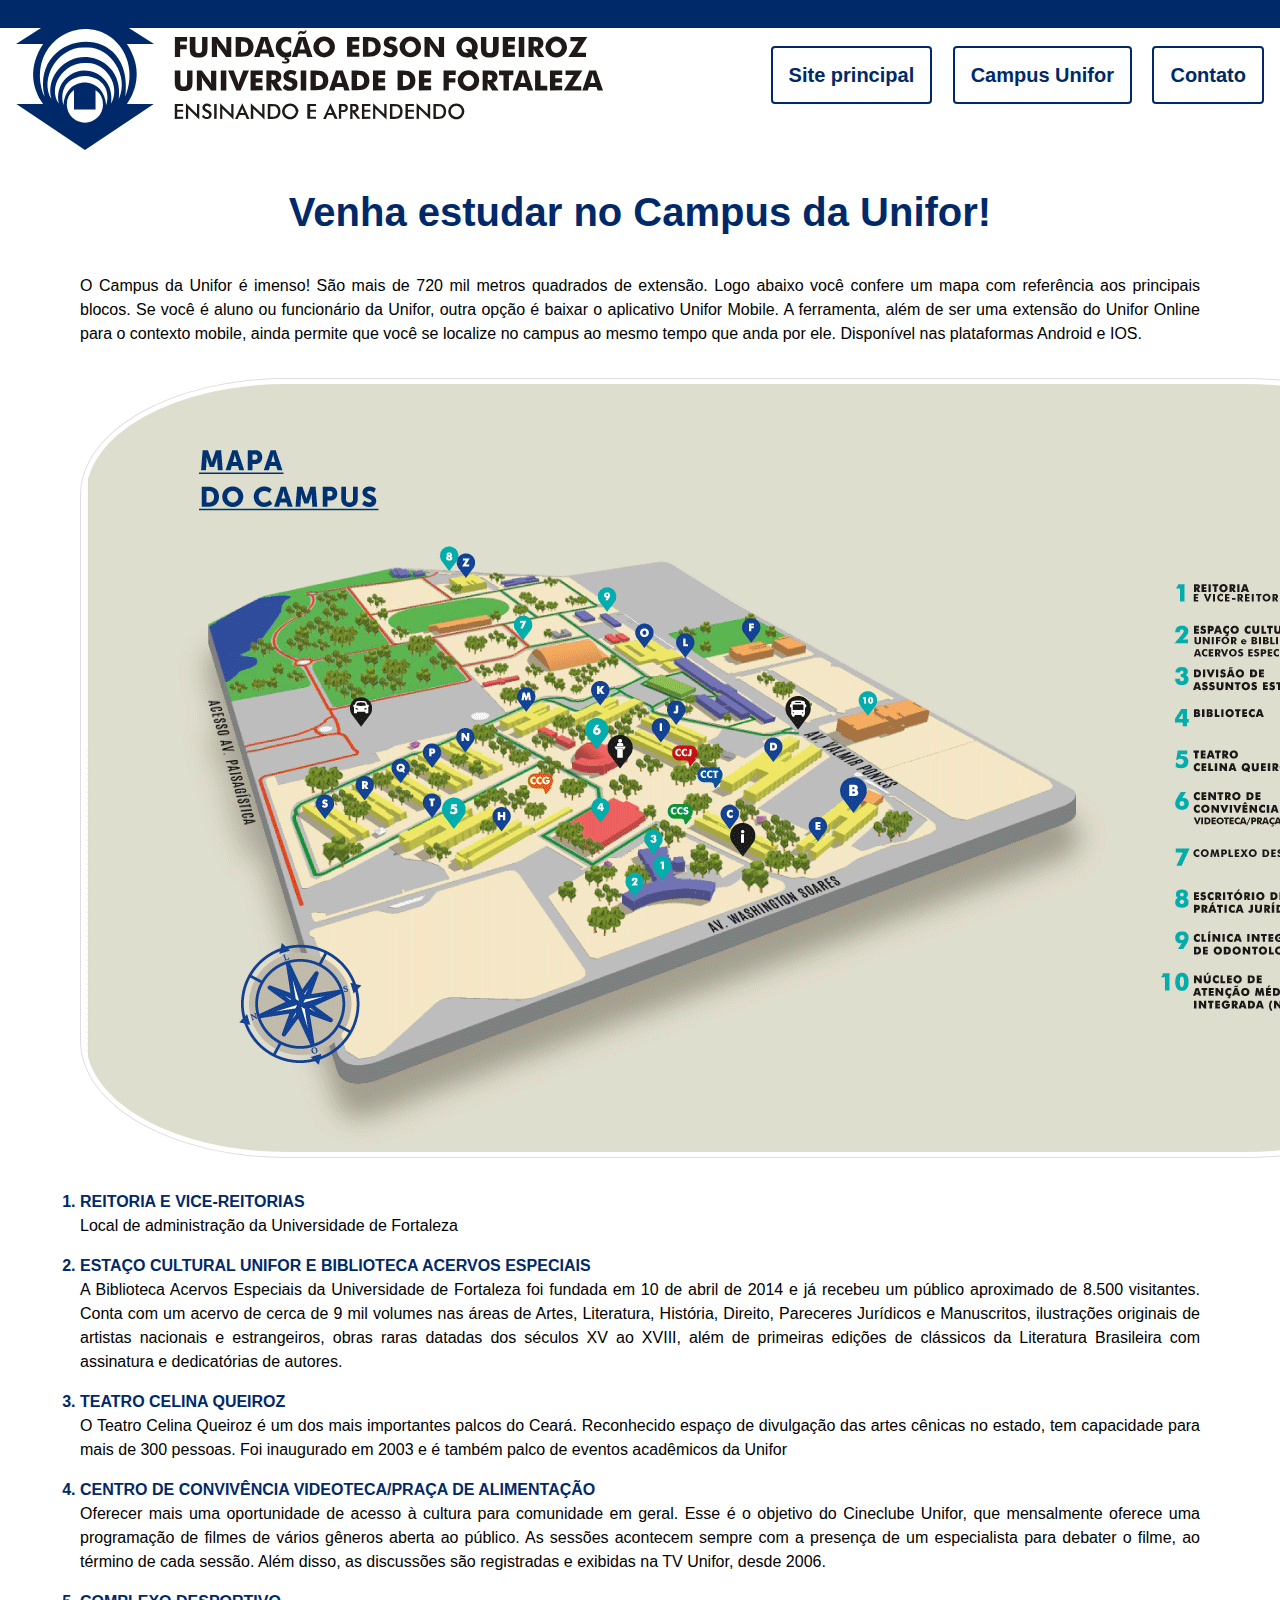
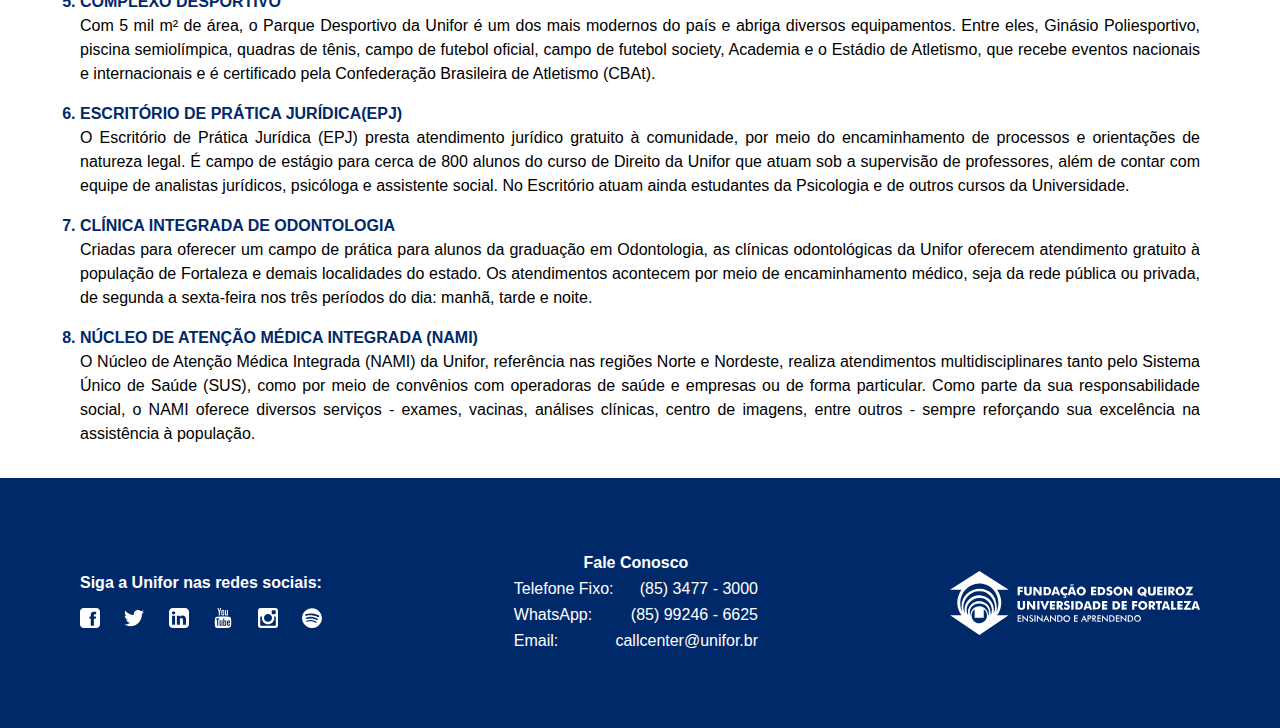
<file: index.html>
<!DOCTYPE html>
<html lang="pt-br">
<head>
    <meta charset="UTF-8">
    <meta http-equiv="X-UA-Compatible" content="IE=edge">
    <meta name="viewport" content="width=device-width, initial-scale=1.0">
    <title>Campus</title>

    <link rel="stylesheet" href="./styles/index.css">
    <link rel="stylesheet" href="./styles/campus.css">
</head>
<body>

    <header>
        <div id="header-background"></div>
        <div id="navbar">
            <nav id="navbar-menu">
                <img id="unifor-logo-header" src="./assets/unifor-logo-horizontal.svg" alt="logo unifor">
                <div id="nav-menu-links">
                    <a class="navbar-links" href="https://www.unifor.br/">Site principal</a>
                    <a class="navbar-links" href="./index.html">Campus Unifor</a>
                    <a class="navbar-links" href="./contato.html">Contato</a>
                </div>               
            </nav>
        </div>
    </header>

    <main>
        <h1>Venha estudar no Campus da Unifor!</h1>  
        <p> 
            O Campus da Unifor é imenso! São mais de 720 mil metros quadrados de extensão.
            Logo abaixo você confere um mapa com referência aos principais blocos. Se você é aluno ou funcionário da Unifor, outra opção é baixar o aplicativo Unifor Mobile. A ferramenta, além de ser uma extensão do Unifor Online para o contexto mobile, ainda permite que você se localize no campus ao mesmo tempo que anda por ele. Disponível nas plataformas Android e IOS.
        </p>
        <img  id="mapa-campos" src="./assets/mapa-campus.png" alt="mapa do campus">

        <ol id="list">
            <li>REITORIA E VICE-REITORIAS</li>
            <p>Local de administração da Universidade de Fortaleza</p>
            <li>ESTAÇO CULTURAL UNIFOR E BIBLIOTECA ACERVOS ESPECIAIS</li>
            <p>A Biblioteca Acervos Especiais da Universidade de Fortaleza foi fundada em 10 de abril de 2014 e já 
                recebeu um público aproximado de 8.500 visitantes. Conta com um acervo de cerca de 9 mil volumes nas 
                áreas de Artes, Literatura, História, Direito, Pareceres Jurídicos e Manuscritos, ilustrações originais de artistas nacionais e estrangeiros, obras raras datadas dos séculos XV ao XVIII, além de primeiras edições de clássicos da Literatura Brasileira com assinatura e dedicatórias de autores.</p>    
            <li>TEATRO CELINA QUEIROZ</li>
            <p>
                O Teatro Celina Queiroz é um dos mais importantes palcos do Ceará. Reconhecido espaço de divulgação das artes
                cênicas no estado, tem capacidade para mais de 300 pessoas. 
                Foi inaugurado em 2003 e é também palco de eventos acadêmicos da Unifor</p>
            <li>CENTRO DE CONVIVÊNCIA VIDEOTECA/PRAÇA DE ALIMENTAÇÃO</li>
            <p>Oferecer mais uma oportunidade de acesso à cultura para comunidade em geral. Esse é o objetivo do Cineclube Unifor, 
                que mensalmente oferece uma programação de filmes de vários gêneros aberta ao público. 
                As sessões acontecem sempre com a presença de um especialista para debater o filme, 
                ao término de cada sessão. Além disso, as discussões são registradas e exibidas na TV Unifor, desde 2006.</p>
            <li>COMPLEXO DESPORTIVO</li>
            <p>Com 5 mil m² de área, o Parque Desportivo da Unifor é um dos mais modernos do país e abriga diversos equipamentos. 
                Entre eles, Ginásio Poliesportivo, piscina semiolímpica, quadras de tênis, campo de futebol oficial, campo de futebol society, 
                Academia e o Estádio de Atletismo, 
                que recebe eventos nacionais e internacionais e é certificado pela Confederação Brasileira de Atletismo (CBAt).</p>
            <li>ESCRITÓRIO DE PRÁTICA JURÍDICA(EPJ)</li>
            <p>O Escritório de Prática Jurídica (EPJ) presta atendimento jurídico gratuito à comunidade, 
                por meio do encaminhamento de processos e orientações de natureza legal. 
                É campo de estágio para cerca de 800 alunos do curso de Direito da Unifor que atuam sob a supervisão de professores, 
                além de contar com equipe de analistas jurídicos, psicóloga e assistente social.
                No Escritório atuam ainda estudantes da Psicologia e de outros cursos da Universidade.</p>
            <li>CLÍNICA INTEGRADA DE ODONTOLOGIA</li>
            <p>Criadas para oferecer um campo de prática para alunos da graduação em Odontologia, as clínicas odontológicas da Unifor
                oferecem atendimento gratuito à população de Fortaleza e demais localidades do estado. 
                Os atendimentos acontecem por meio de encaminhamento médico, seja da rede pública ou privada, 
                de segunda a sexta-feira nos três períodos do dia: manhã, tarde e noite.</p>
            <li>NÚCLEO DE ATENÇÃO MÉDICA INTEGRADA (NAMI)</li>
            <p>O Núcleo de Atenção Médica Integrada (NAMI) da Unifor, referência nas regiões Norte e Nordeste,
                realiza atendimentos multidisciplinares tanto pelo Sistema Único de Saúde (SUS), 
                como por meio de convênios com operadoras de saúde e empresas ou de forma particular. 
                Como parte da sua responsabilidade social, o NAMI oferece diversos serviços
                - exames, vacinas, análises clínicas, centro de imagens, entre outros 
                - sempre reforçando sua excelência na assistência à população.</p>
        </ol>

    </main>

    <footer>
        <div id="footer-menu">
            <div id="footer-menu-social-media">
                <h5>Siga a Unifor nas redes sociais:</h5>

                <div id="social-media">
                    <a href="https://www.facebook.com/uniforoficial/"><img class="social-media-icons" src="./assets/facebook.svg" alt="facebook"></a>
                    <a href="https://twitter.com/uniforoficial"><img class="social-media-icons" src="./assets/twitter.svg" alt="twitter"></a>
                    <a href="https://www.linkedin.com/school/university-of-fortaleza/?originalSubdomain=pt"><img class="social-media-icons" src="./assets/linkedin.svg" alt="linkedin"></a>
                    <a href="https://www.youtube.com/user/uniforcomunica"><img class="social-media-icons" src="./assets/youtube.svg" alt="youtube"></a>
                    <a href="https://www.instagram.com/uniforcomunica/"><img class="social-media-icons" src="./assets/instagram.svg" alt="instagram"></a>
                    <a href="https://open.spotify.com/show/6hjmRIaygmP15xTdQ49YZ5?si=pehByU_ZRH2grvTFYanATg&nd=1"><img class="social-media-icons" src="./assets/icone spotify.svg" alt="spotify"></a>            
                </div>
            </div>

            <div>
                <h5>Fale Conosco</h5>

                <table id="table-footer">
                <tbody>
                  <tr>
                    <td class="contact-info-description" scope="row">Telefone Fixo: </td>
                    <td class="contact-info-content">(85) 3477 - 3000</td>
                  </tr>
                  <tr>
                    <td class="contact-info-description" scope="row">WhatsApp: </td>
                    <td class="contact-info-content">(85) 99246 - 6625</td>
                  </tr>
                  <tr>
                    <td class="contact-info-description" scope="row">Email: </td>
                    <td class="contact-info-content">callcenter@unifor.br</td>
                  </tr>
                </tbody>
                </table>
            </div>
            
            <div id="unifor-logo-footer">
                <img id="unifor-logo" src="./assets/unifor-logo-horizontal-negative.svg" alt="logo unifor">
            </div>

        </div>
    </footer>

</body>
</html>
</file>
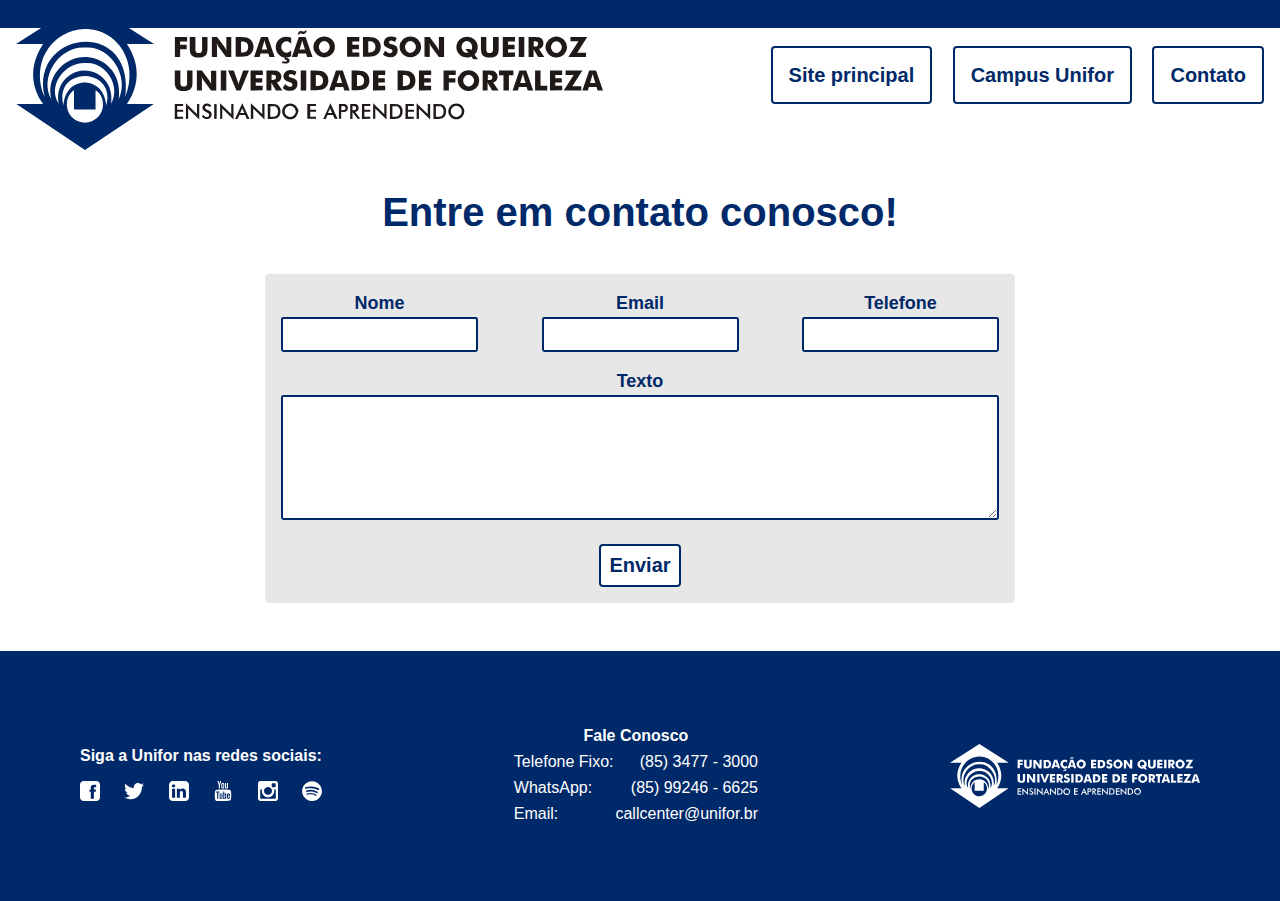
<file: contato.html>
<!DOCTYPE html>
<html lang="pt-br">
<head>
    <meta charset="UTF-8">
    <meta http-equiv="X-UA-Compatible" content="IE=edge">
    <meta name="viewport" content="width=device-width, initial-scale=1.0">
    <title>Contato</title>

    <link rel="stylesheet" href="./styles/index.css">
    <link rel="stylesheet" href="./styles/contato.css">
</head>
<body>
    <header>
        <div id="header-background"></div>
        <div id="navbar">
            <nav id="navbar-menu">
                <img id="unifor-logo-header" src="./assets/unifor-logo-horizontal.svg" alt="logo unifor">
                <div id="nav-menu-links">
                    <a class="navbar-links" href="https://www.unifor.br/">Site principal</a>
                    <a class="navbar-links" href="./index.html">Campus Unifor</a>
                    <a class="navbar-links" href="./contato.html">Contato</a>
                </div>               
            </nav>
        </div>
    </header>

    <main>
        <h1>Entre em contato conosco!</h1>
        <form action="#">
            <div id="field">

                <div id="field-nome">
                    <label for="nome">Nome</label>
                    <input type="text">
                </div>
                
                <div id="field-email">
                    <label for="nome">Email</label>
                    <input type="email">
                </div>

                <div id="field-telefone">
                    <label for="nome">Telefone</label>
                    <input type="">
                </div>

            </div>

            <div id="field-textarea">
                <label for="nome">Texto</label>
                <div id="textarea">
                    <textarea class="form-control" name="" id="" rows="7"></textarea>
                </div>
            </div>

            <div id="field-buttons">
                <button id="submit-button">Enviar</button>
            </div> 
        </form>
    </main>

    <footer>
        <div id="footer-menu">
            <div id="footer-menu-social-media">
                <h5>Siga a Unifor nas redes sociais:</h5>

                <div id="social-media">
                    <a href="https://www.facebook.com/uniforoficial/"><img class="social-media-icons" src="./assets/facebook.svg" alt="facebook"></a>
                    <a href="https://twitter.com/uniforoficial"><img class="social-media-icons" src="./assets/twitter.svg" alt="twitter"></a>
                    <a href="https://www.linkedin.com/school/university-of-fortaleza/?originalSubdomain=pt"><img class="social-media-icons" src="./assets/linkedin.svg" alt="linkedin"></a>
                    <a href="https://www.youtube.com/user/uniforcomunica"><img class="social-media-icons" src="./assets/youtube.svg" alt="youtube"></a>
                    <a href="https://www.instagram.com/uniforcomunica/"><img class="social-media-icons" src="./assets/instagram.svg" alt="instagram"></a>
                    <a href="https://open.spotify.com/show/6hjmRIaygmP15xTdQ49YZ5?si=pehByU_ZRH2grvTFYanATg&nd=1"><img class="social-media-icons" src="./assets/icone spotify.svg" alt="spotify"></a>            
                </div>
            </div>

            <div>
                <h5>Fale Conosco</h5>

                <table id="table-footer">
                <tbody>
                  <tr>
                    <td class="contact-info-description" scope="row">Telefone Fixo: </td>
                    <td class="contact-info-content">(85) 3477 - 3000</td>
                  </tr>
                  <tr>
                    <td class="contact-info-description" scope="row">WhatsApp: </td>
                    <td class="contact-info-content">(85) 99246 - 6625</td>
                  </tr>
                  <tr>
                    <td class="contact-info-description" scope="row">Email: </td>
                    <td class="contact-info-content">callcenter@unifor.br</td>
                  </tr>
                </tbody>
                </table>
            </div>
            
            <div id="unifor-logo-footer">
                <img id="unifor-logo" src="./assets/unifor-logo-horizontal-negative.svg" alt="logo unifor">
            </div>

        </div>
    </footer>
</body>
</html>
</file>
<file: styles/index.css>
/* Global */
* {
    margin: 0;
    padding: 0;
    box-sizing: border-box;
}

html {
    font-size: 1rem;
    font-family: sans-serif;
    font-weight: 400;
    line-height: 1.5;
}

:root {
    --primary: #002969;
    --light: #f8f9fa;
    --white: #fff;
}

/* HEADER */
header {
    width: 100%;
    height: 150px;
}

#header-background {
    background-color: var(--primary);

    padding: 0.5rem 0 1.25rem;
}

#navbar {
    position: absolute;
    width: 100%;
    top: 0;

    height: 180px;
}

#navbar-menu{
    display: flex;
    align-items: center;
    justify-content: space-between;
}

#unifor-logo-header {
    width: min-content;
    height: 150px;
}

#unifor-logo-header {
    margin-left: 1rem;
}

.navbar-links {
    text-decoration: none;
 
    font-size: 20px;
    font-weight: bold;
    color: var(--primary);
    background:  var(--white);

    padding: 1rem;
    border: 2px var(--primary) solid;
    border-radius: 0.25rem;

    cursor: pointer;

    margin-right: 1rem;
}

.navbar-links:hover {
    color: var(--light);
    background:  var(--primary);
}

/* FOOTER */
footer {
    background-color: var(--primary);

    color: var(--white);

    width: 100%;

}

#footer-menu {
    display: flex;
    align-items: center;
    justify-content: space-between;
}

#footer-menu-social-media {
    margin-left: 5rem;
}

thead {
    text-align: center;
}

h5 {
    font-size: 1rem;
    text-align: center;
}

#social-media {
    display: flex;
    align-items: center;
    justify-content: space-between;

    margin-top: 0.8rem;
}

.social-media-icons {
    width: 20px;
    height: 20px;
}

.contact-info-description {
    text-align: left;
}

.contact-info-content {
    text-align: right;
}

#unifor-logo-footer {
    margin-right: 5rem;

    display: flex;
    align-items: center;
    justify-content: space-between;
}

#unifor-logo {
    width: 250px;
    height: 250px;
}
</file>
<file: styles/campus.css>
/* MAIN CAMPUS*/
main {
    margin: 2rem 5rem;
}

h1 {
    margin: 2rem;

    text-align: center;
    font-size: 2.5rem;
    color: var(--primary);
}

p {
    text-align: justify;
}

#list li{
    font-weight: bold;
    color: var(--primary);
    margin-top: 1rem;
}

#mapa-campos {
    
    border: 1px solid #ddd;
    border-radius: 4px;
    padding: 5px;
    display: block;
    margin: 2rem auto;
    border-radius: 15%;
}
</file>
<file: styles/contato.css>
/* MAIN CONTATO */
h1 {
    margin: 2rem;

    text-align: center;
    font-size: 2.5rem;
    color: var(--primary);
}

form {
    margin: 1rem auto 3rem;
    max-width: 750px;

    background-color: #e7e7e8;

    font-size: large;
    font-weight: bold;
    color: var(--primary);

    border-radius: 0.25rem;
}

#field {
    display: flex;
    align-items: center;
    justify-content: space-between;
}

input {
    background-color: var(--white);

    padding: 0.5rem;

    border: 2px solid var(--primary);
    border-color: var(--primary);
    border-radius: 0.15rem;
}

input:hover{
    border-color: var(--primary);
}

#field-nome {
    display: flex;
    align-items: center;
    flex-direction: column; 

    margin-left: 1rem;
    margin-top: 1rem;
}

#field-email {
    display: flex;
    align-items: center;
    flex-direction: column;

    margin-top: 1rem;
}

#field-telefone {
    display: flex;
    align-items: center;
    flex-direction: column;

    margin-right: 1rem;
    margin-top: 1rem;
}

#field-textarea {
    margin: 1rem;

    max-width: 750px;

    text-align: center;
}

textarea {
    width: 100%;

    background-color: var(--white);

    padding: 0.5rem;

    border: 2px solid var(--primary);
    border-color: var(--primary);
    border-radius: 0.15rem;
}

#field-buttons {
    display: flex;
    align-items: center;
    flex-direction: column;
}

#submit-button {
    text-decoration: none;
 
    font-size: 20px;
    font-weight: bold;
    color: var(--primary);
    background:  var(--white);

    padding: 0.5rem;
    border: 2px var(--primary) solid;
    border-radius: 0.25rem;

    cursor: pointer;

    margin-bottom: 1rem;
}

#submit-button:hover {
    color: var(--light);
    background:  var(--primary);
}
</file>
